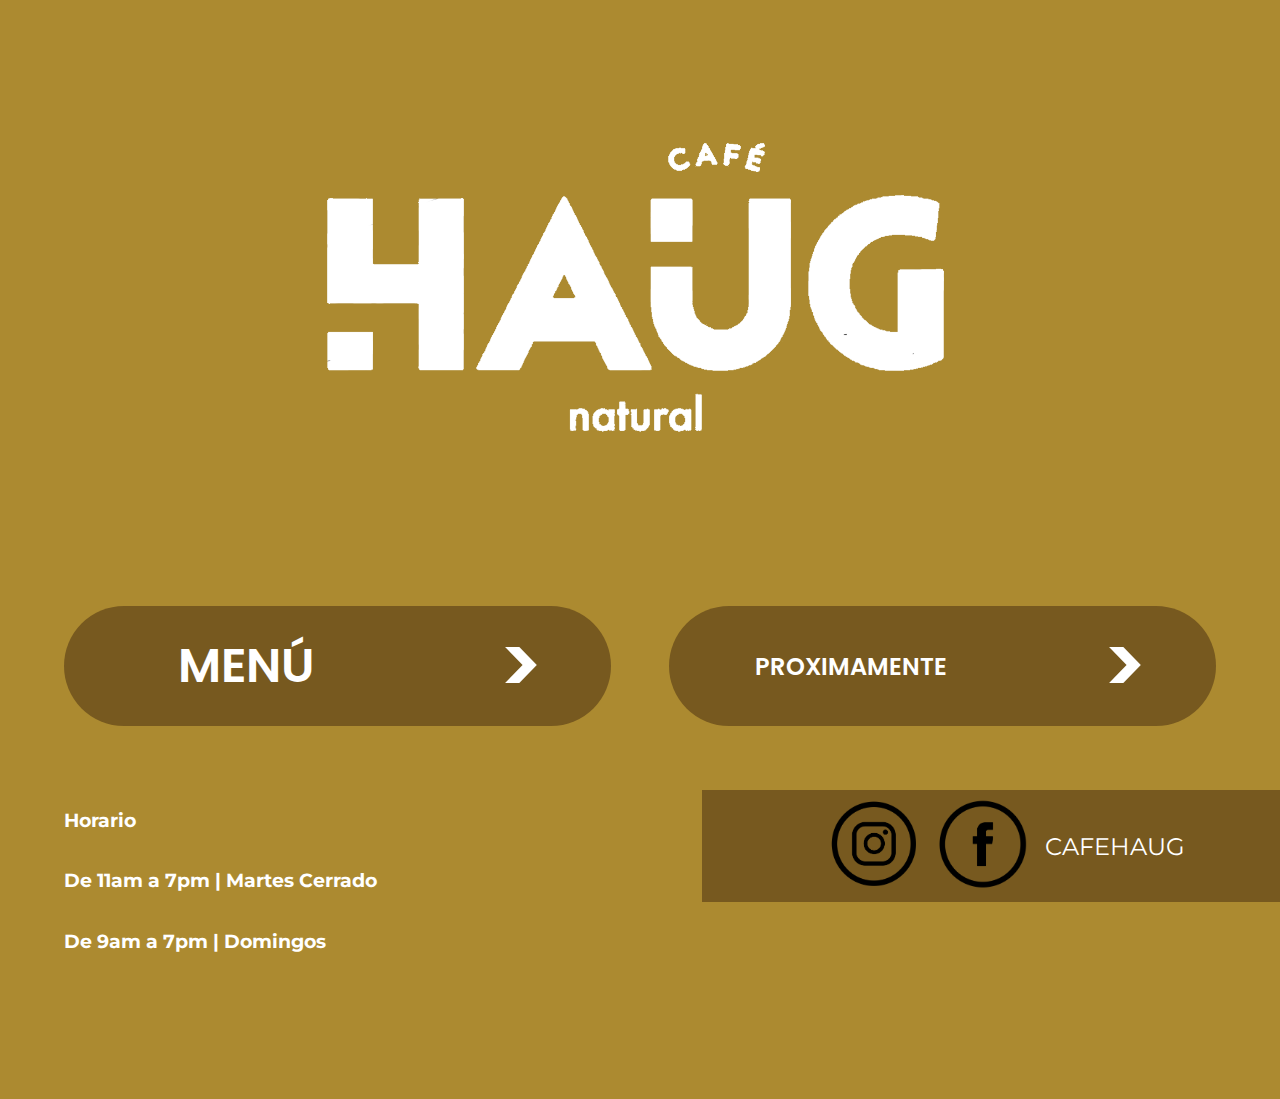
<file: index.html>
<!DOCTYPE html>
<html lang="en" class="introBg">
<head>
     <meta charset="UTF-8">
     <meta name="viewport" content="width=device-width, initial-scale=1.0">
     <link rel="stylesheet" href="./style.css">




     <link rel="preconnect" href="https://fonts.googleapis.com">
     <link rel="preconnect" href="https://fonts.gstatic.com" crossorigin>
     <link href="https://fonts.googleapis.com/css2?family=Montserrat:ital,wght@0,100..900;1,100..900&family=Poppins:ital,wght@0,100;0,200;0,300;0,400;0,500;0,600;0,700;0,800;0,900;1,100;1,200;1,300;1,400;1,500;1,600;1,700;1,800;1,900&display=swap" rel="stylesheet">

     
     <title> Cafe Haug CoffeShop </title>
</head>


<body>

     <section class="fullScreen">

          <img src="./assets/images/Untitled2_20250201141056.png" alt="" id="HaugContainer">

          

          <div class="divider"></div>

          <div class="flexAdap denyBottom">


               
               <a class="flexItem button flexRow textCenter" href="./public/Menú.html" >
                    
                    <h2 class="flexCard poppinsRegular white bigText"> MENÚ </h2>
                    <h2 class="flexSmall poppinsRegular white gigantText">></h2>
               </a>
               
               <a class="flexItem button flexRow textCenter">
                    <h2 class="flexCard poppinsRegular white mdText"> PROXIMAMENTE </h2>
                    <h2 class="flexSmall poppinsRegular white gigantText">></h2>
               </a>
          </div>


   



          <div class="flexAdap  denyRight montserrat white denyBottom normalText">
               <div class="flexCard flexColumn flexLeft"> 
                <h3 class="flexCard">Horario</h3>
                <h3 class="flexSmall">De 11am a 7pm | Martes Cerrado</h4>
               <h3 class="flexSmall">De 9am a 7pm | Domingos</h4>
               </div>

               <div class="flexCard flexColumn flexRight">
                    <div class="flexCard"></div>
                    <div class="flexCard darkBg width flexRow">
                         <div class="flexSmall" class="flexSmall"></div>
                         <a href="https://www.instagram.com/cafehaug?igsh=ZWVmcWdveDlkMWF1">
                         <img src="./assets/images/150898146_10462345.png" alt="" class="imgBox">
                         </a>
                         <a href="https://www.facebook.com/share/14m6Cn3kCd/?mibextid=wwXIfr" class="flexSmall">
                         <img src="./assets/images/150897973_10462343.png" alt="" class="imgBox" >
                         </a>
                         <h2 class="flexCard slimText"> CAFEHAUG</h2>
                    </div>
               </div>
          </div>

          </div>
     </section>
     
</body>
</html>
</file>
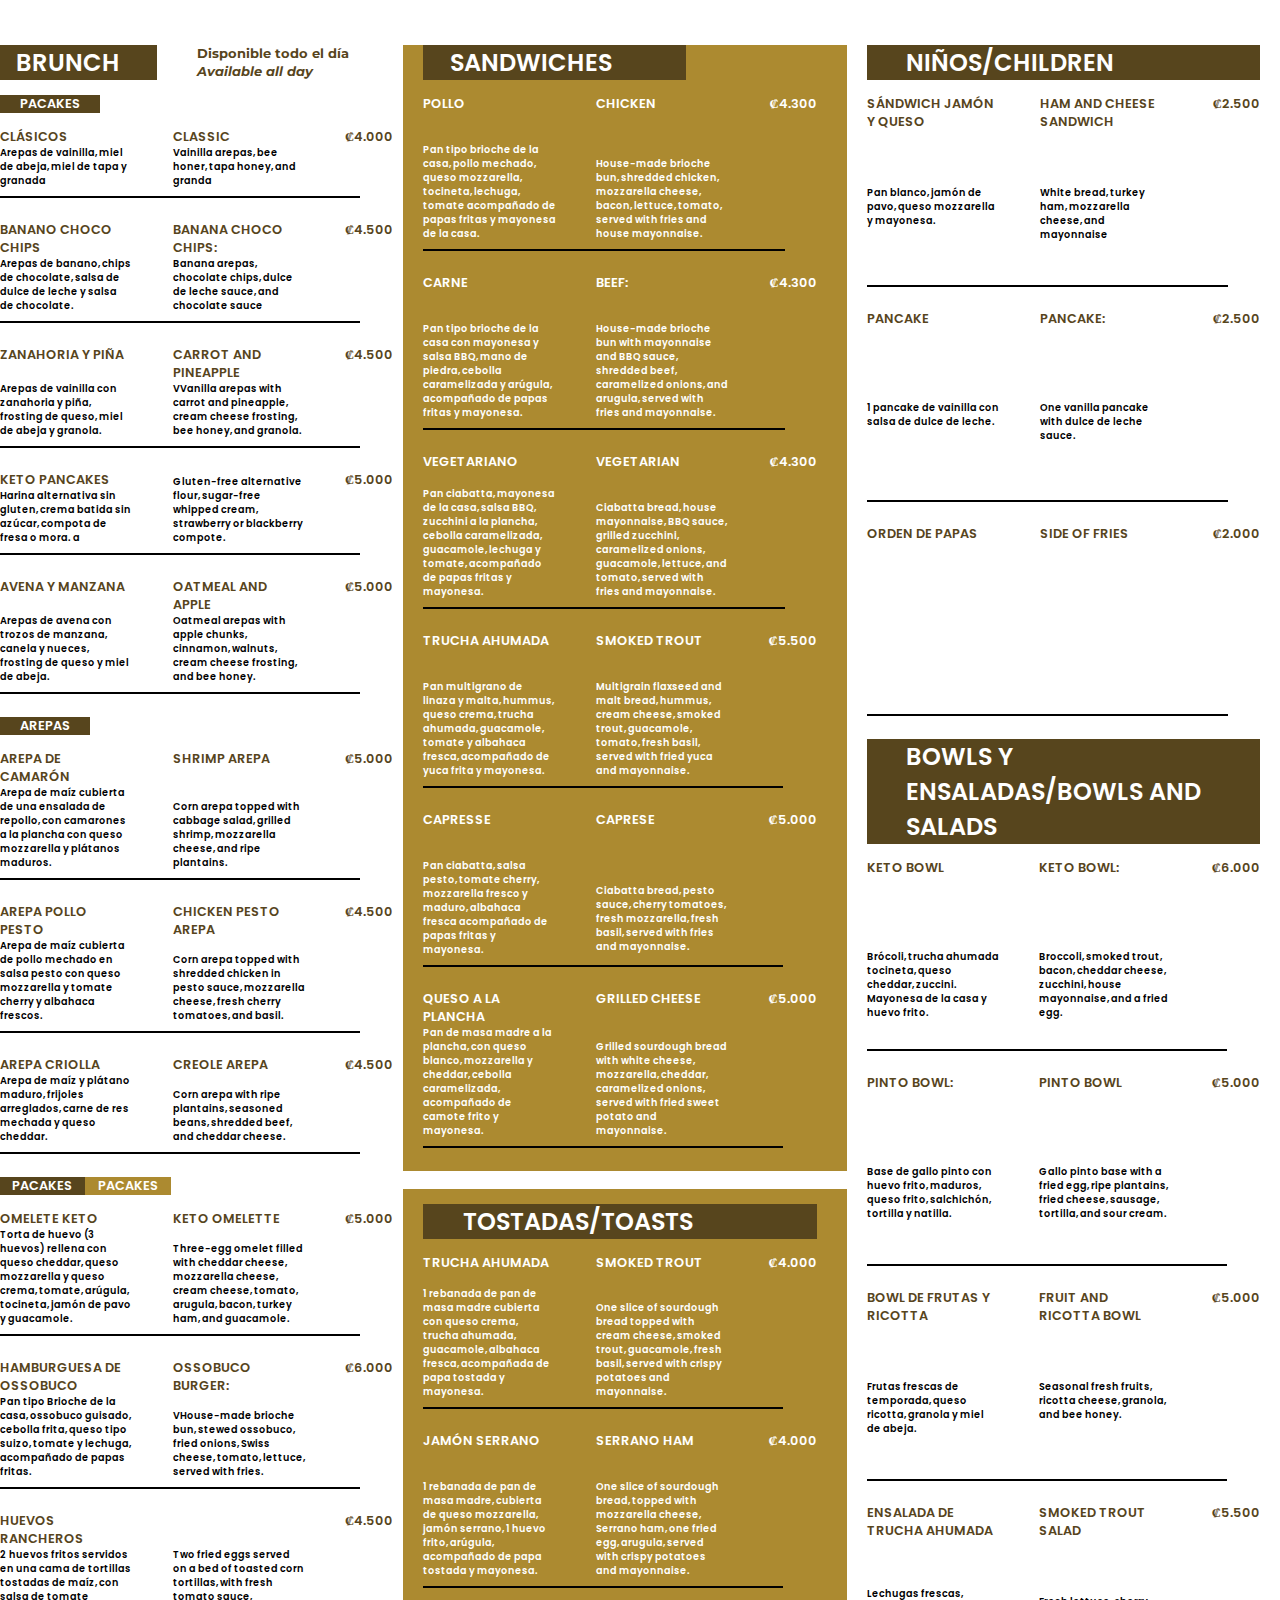
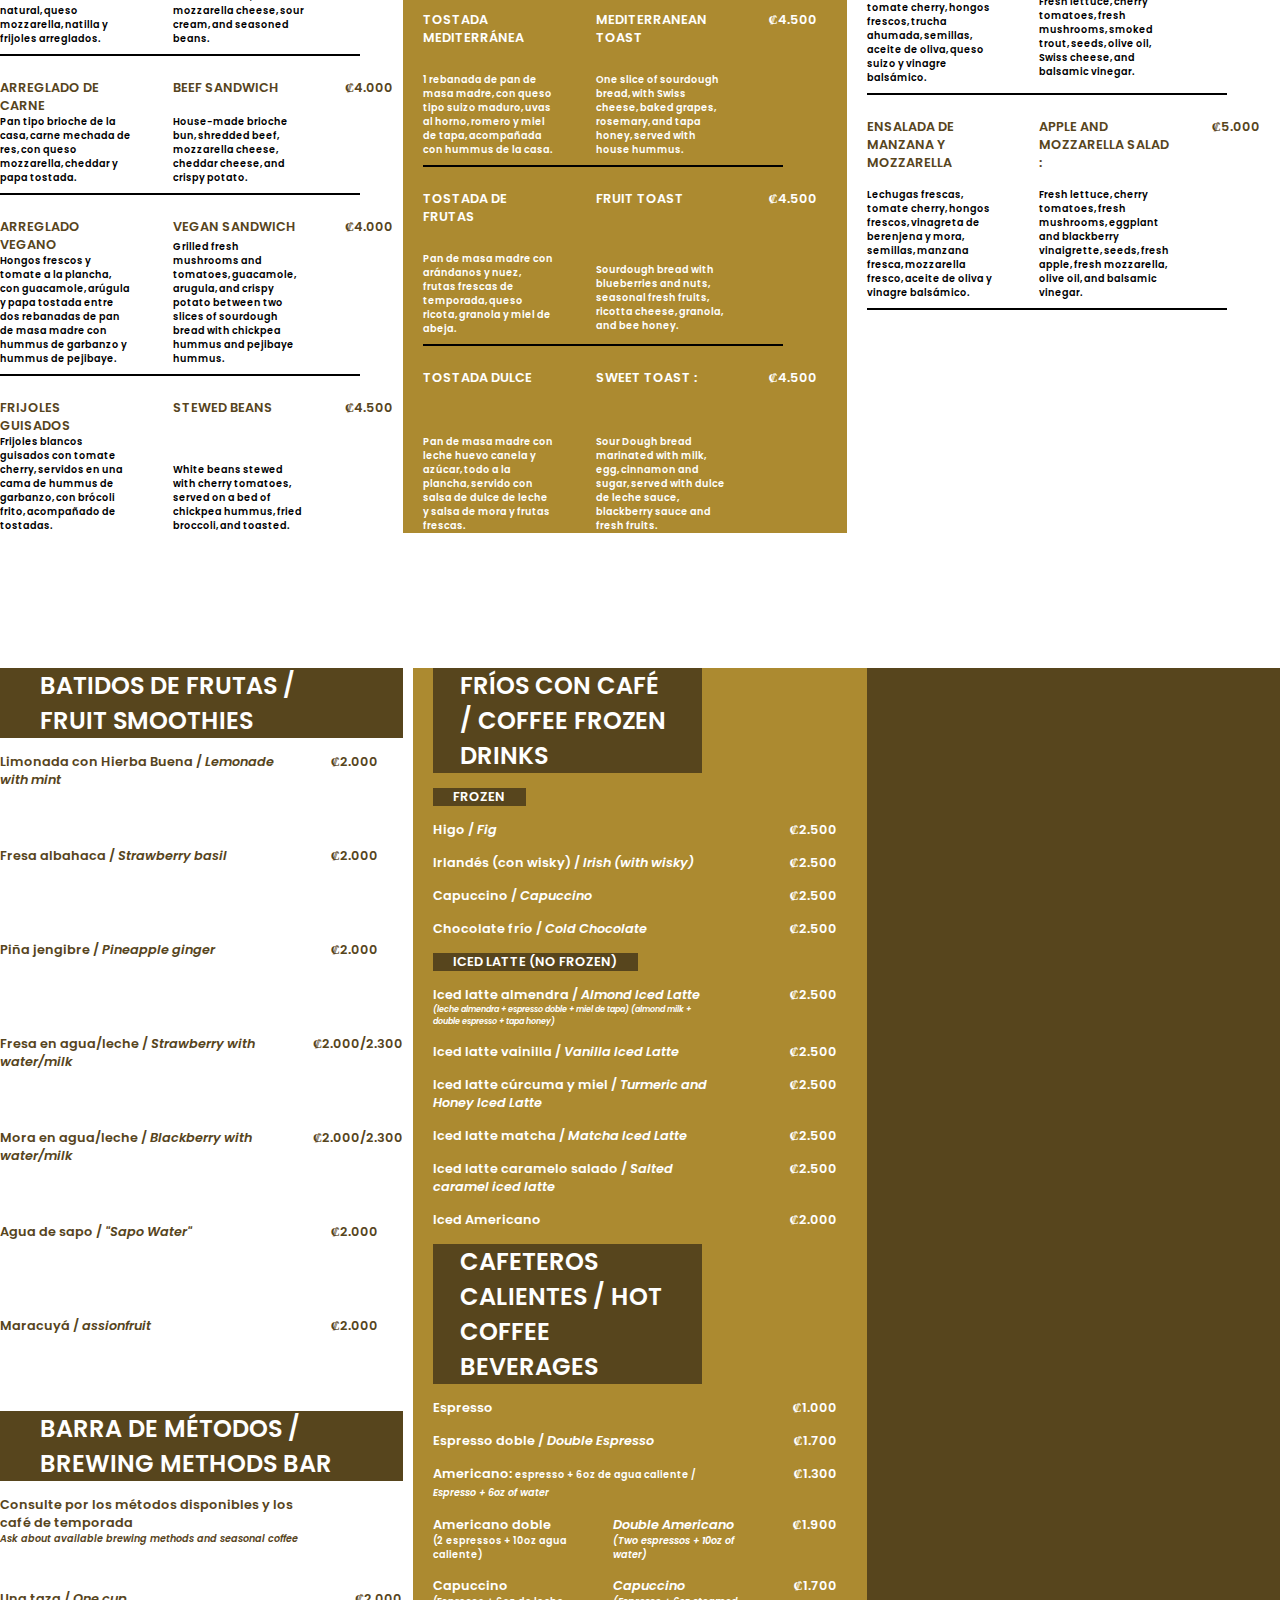
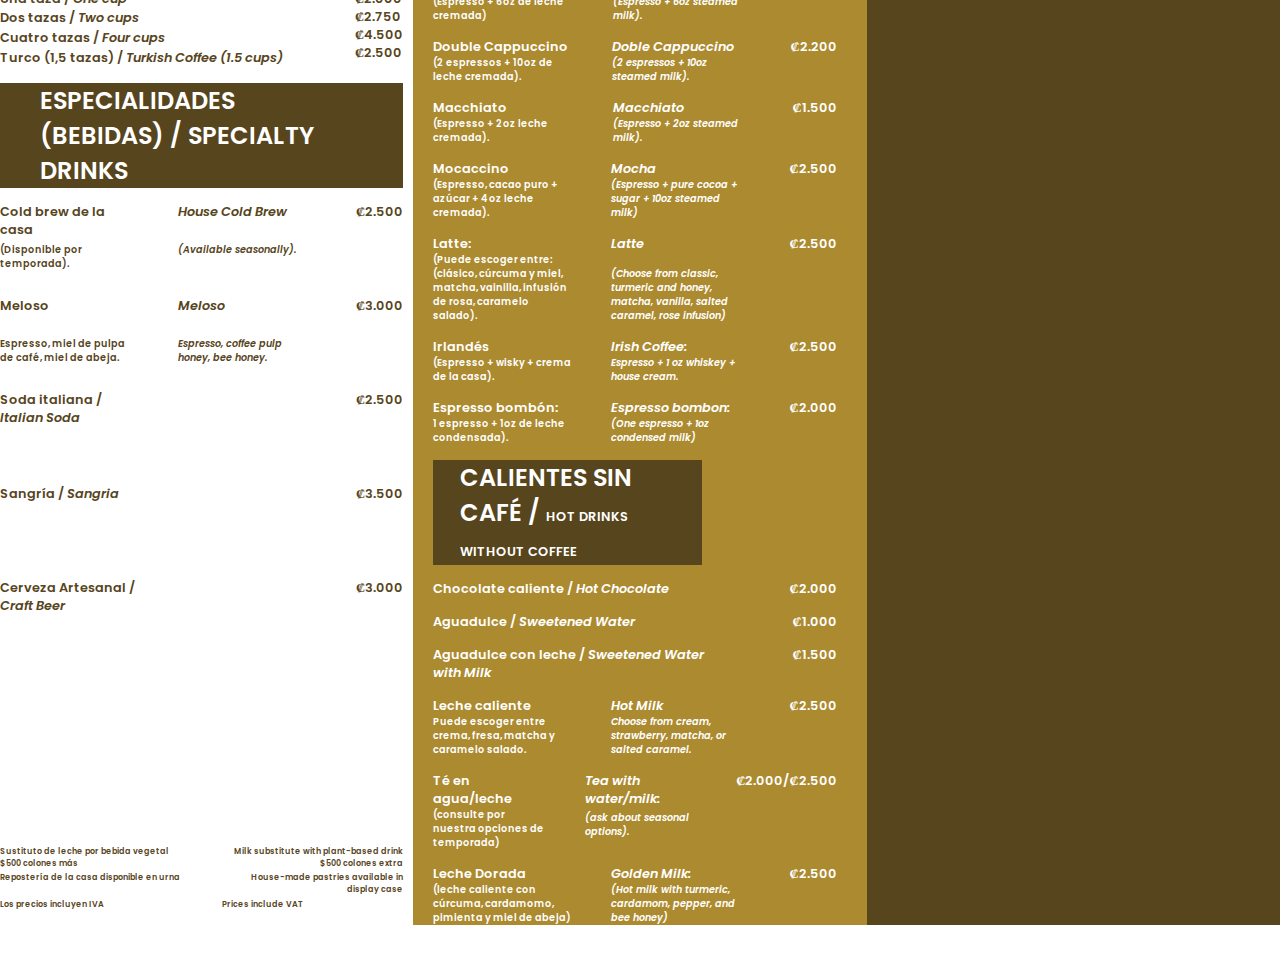
<file: public/Menú.html>
<!DOCTYPE html>
<html lang="en">
<head>
    <meta charset="UTF-8">
    <meta name="viewport" content="width=device-width, initial-scale=1.0">
    <link rel="stylesheet" href="../style.css">




    <link rel="preconnect" href="https://fonts.googleapis.com">
    <link rel="preconnect" href="https://fonts.gstatic.com" crossorigin>
    <link href="https://fonts.googleapis.com/css2?family=Montserrat:ital,wght@0,100..900;1,100..900&family=Poppins:ital,wght@0,100;0,200;0,300;0,400;0,500;0,600;0,700;0,800;0,900;1,100;1,200;1,300;1,400;1,500;1,600;1,700;1,800;1,900&display=swap" rel="stylesheet">

    
    <title> Cafe Haug Menú </title>
</head>


<body>
    <section class="flexColumn" style="gap: 5vh;">
        <section class="MenuContainerC introBg">
            
                <div class="MenuItem bgWhite paddingPhone marginPhone">
                    <div class="MenuType">
                        <div class="flexCard ">
                            <h2 class="padding poppinsRegular white mdText titleBg padding">BRUNCH</h2>
                        </div>
                        <div class="flexColumn flexCard flexLeft padding montserrat smallText title">
                            <h4 class="flexCard flexCenter">Disponible todo el día</h4>
                            <h4 class="flexCard italic flexCenter">Available all day</h4>
                        </div>
                    </div>
                    <div class="subOption titleBg">
                        <h2 class=" poppinsRegular white smallText">PACAKES</h2>
                    </div>
                    <div class="menuOption">
                        <div class="flexCard flexColumn flexLeft">
                            <h2 class="flexCard poppinsRegular title smallText">CLÁSICOS</h2>
                            <h4 class="flexCard poppinsRegular  smallerText">Arepas de vainilla, miel de abeja, miel de tapa y granada</h4>
                            <hr class=""> 
                        </div>
                        <div class="flexCard flexColumn flexLeft">
                            <h2 class="flexCard poppinsRegular title smallText">CLASSIC</h2>
                            <h4 class="flexCard flexCard poppinsRegular  smallerText">Vainilla arepas, bee honer, tapa honey, and granda</h4>
                            <hr>
                        </div>
                        <div class="flexSmaller">
                            <h2 class="flexCard poppinsRegular title smallText">₡4.000</h2>
                        </div>
                    </div>
                    <div class="menuOption">
                        <div class="flexCard flexColumn flexLeft">
                            <h2 class="flexCard poppinsRegular title smallText">BANANO CHOCO CHIPS</h2>
                            <h4 class="flexCard poppinsRegular  smallerText">Arepas de banano, chips de chocolate, salsa de dulce de leche y salsa de chocolate. </h4>
                            <hr class=""> 
                        </div>
                        <div class="flexCard flexColumn flexLeft">
                            <h2 class="flexCard poppinsRegular title smallText">BANANA CHOCO CHIPS:</h2>
                            <h4 class="flexCard flexCard poppinsRegular  smallerText">Banana arepas, chocolate chips, dulce de leche sauce, and chocolate sauce</h4>
                            <hr>
                        </div>
                        <div class="flexSmaller">
                            <h2 class="flexCard poppinsRegular title smallText">₡4.500</h2>
                        </div>
                    </div>
                    <div class="menuOption">
                        <div class="flexCard flexColumn flexLeft">
                            <h2 class="flexCard poppinsRegular title smallText">ZANAHORIA Y PIÑA</h2>
                            <h4 class="flexCard poppinsRegular  smallerText">Arepas de vainilla con zanahoria y piña, frosting de queso, miel de abeja y granola.</h4>
                            <hr class=""> 
                        </div>
                        <div class="flexCard flexColumn flexLeft">
                            <h2 class="flexCard poppinsRegular title smallText">CARROT AND PINEAPPLE</h2>
                            <h4 class="flexCard flexCard poppinsRegular  smallerText">VVanilla arepas with carrot and pineapple, cream cheese frosting, bee honey, and granola. </h4>
                            <hr>
                        </div>
                        <div class="flexSmaller">
                            <h2 class="flexCard poppinsRegular title smallText">₡4.500</h2>
                        </div>
                    </div>
                    <div class="menuOption">
                        <div class="flexCard flexColumn flexLeft">
                            <h2 class="flexCard poppinsRegular title smallText">KETO PANCAKES</h2>
                            <h4 class="flexCard poppinsRegular  smallerText">Harina alternativa sin gluten, crema batida sin azúcar, compota de fresa o mora.  a</h4>
                            <hr class=""> 
                        </div>
                        <div class="flexCard flexColumn flexLeft">
                            <h2 class="flexCard poppinsRegular title smallText"></h2>
                            <h4 class="flexCard flexCard poppinsRegular  smallerText">Gluten-free alternative flour, sugar-free whipped cream, strawberry or blackberry compote. </h4>
                            <hr>
                        </div>
                        <div class="flexSmaller">
                            <h2 class="flexCard poppinsRegular title smallText">₡5.000</h2>
                        </div>
                    </div>
                    <div class="menuOption">
                        <div class="flexCard flexColumn flexLeft">
                            <h2 class="flexCard poppinsRegular title smallText">AVENA Y MANZANA</h2>
                            <h4 class="flexCard poppinsRegular  smallerText">Arepas de avena con trozos de manzana, canela y nueces, frosting de queso y miel de abeja.  </h4>
                            <hr class=""> 
                        </div>
                        <div class="flexCard flexColumn flexLeft">
                            <h2 class="flexCard poppinsRegular title smallText">OATMEAL AND APPLE</h2>
                            <h4 class="flexCard flexCard poppinsRegular  smallerText">Oatmeal arepas with apple chunks, cinnamon, walnuts, cream cheese frosting, and bee honey.  </h4>
                            <hr>
                        </div>
                        <div class="flexSmaller">
                            <h2 class="flexCard poppinsRegular title smallText">₡5.000</h2>
                        </div>
                    </div>
                    <div class="subOption titleBg">
                        <h2 class=" poppinsRegular white smallText">AREPAS</h2>
                    </div>
                    <div class="menuOption">
                        <div class="flexCard flexColumn flexLeft">
                            <h2 class="flexCard poppinsRegular title smallText">AREPA DE CAMARÓN</h2>
                            <h4 class="flexCard poppinsRegular  smallerText">Arepa de maíz cubierta de una ensalada de repollo, con camarones a la plancha con queso mozzarella y plátanos maduros.</h4>
                            <hr class=""> 
                        </div>
                        <div class="flexCard flexColumn flexLeft">
                            <h2 class="flexCard poppinsRegular title smallText">SHRIMP AREPA</h2>
                            <h4 class="flexCard flexCard poppinsRegular  smallerText">Corn arepa topped with cabbage salad, grilled shrimp, mozzarella cheese, and ripe plantains. </h4>
                            <hr>
                        </div>
                        <div class="flexSmaller">
                            <h2 class="flexCard poppinsRegular title smallText">₡5.000</h2>
                        </div>
                    </div>
                    <div class="menuOption">
                        <div class="flexCard flexColumn flexLeft">
                            <h2 class="flexCard poppinsRegular title smallText">AREPA POLLO PESTO</h2>
                            <h4 class="flexCard poppinsRegular  smallerText">Arepa de maíz cubierta de pollo mechado en salsa pesto con queso mozzarella y tomate cherry y albahaca frescos.  </h4>
                            <hr class=""> 
                        </div>
                        <div class="flexCard flexColumn flexLeft">
                            <h2 class="flexCard poppinsRegular title smallText">CHICKEN PESTO AREPA</h2>
                            <h4 class="flexCard flexCard poppinsRegular  smallerText">Corn arepa topped with shredded chicken in pesto sauce, mozzarella cheese, fresh cherry tomatoes, and basil. </h4>
                            <hr>
                        </div>
                        <div class="flexSmaller">
                            <h2 class="flexCard poppinsRegular title smallText">₡4.500</h2>
                        </div>
                    </div>
                    <div class="menuOption">
                        <div class="flexCard flexColumn flexLeft">
                            <h2 class="flexCard poppinsRegular title smallText">AREPA CRIOLLA</h2>
                            <h4 class="flexCard poppinsRegular  smallerText">Arepa de maíz y plátano maduro, frijoles arreglados, carne de res mechada y queso cheddar.  </h4>
                            <hr class=""> 
                        </div>
                        <div class="flexCard flexColumn flexLeft">
                            <h2 class="flexCard poppinsRegular title smallText">CREOLE AREPA</h2>
                            <h4 class="flexCard flexCard poppinsRegular  smallerText">Corn arepa with ripe plantains, seasoned beans, shredded beef, and cheddar cheese.  </h4>
                            <hr>
                        </div>
                        <div class="flexSmaller">
                            <h2 class="flexCard poppinsRegular title smallText">₡4.500</h2>
                        </div>
                    </div>
                    <div class="subOption  denyPadding">
                        <div class="flexCard titleBg padding">
                         <h2 class=" poppinsRegular white smallText ">PACAKES</h2>
                        </div>
                        
                        <div class="flexCard introBg padding ">
                            <h2 class=" poppinsRegular white smallText ">PACAKES</h2>
                        </div>
                    </div>
                    <div class="menuOption">
                        <div class="flexCard flexColumn flexLeft">
                            <h2 class="flexCard poppinsRegular title smallText">OMELETE KETO</h2>
                            <h4 class="flexCard poppinsRegular  smallerText">Torta de huevo (3 huevos) rellena con queso cheddar, queso mozzarella y queso crema, tomate, arúgula, tocineta, jamón de pavo y guacamole.  </h4>
                            <hr class=""> 
                        </div>
                        <div class="flexCard flexColumn flexLeft">
                            <h2 class="flexCard poppinsRegular title smallText">KETO OMELETTE</h2>
                            <h4 class="flexCard flexCard poppinsRegular  smallerText">Three-egg omelet filled with cheddar cheese, mozzarella cheese, cream cheese, tomato, arugula, bacon, turkey ham, and guacamole.  </h4>
                            <hr>
                        </div>
                        <div class="flexSmaller">
                            <h2 class="flexCard poppinsRegular title smallText">₡5.000</h2>
                        </div>
                    </div>
                    <div class="menuOption">
                        <div class="flexCard flexColumn flexLeft">
                            <h2 class="flexCard poppinsRegular title smallText">HAMBURGUESA DE OSSOBUCO</h2>
                            <h4 class="flexCard poppinsRegular  smallerText">Pan tipo Brioche de la casa, ossobuco guisado, cebolla frita, queso tipo suizo, tomate y lechuga, acompañado de papas fritas. </h4>
                            <hr class=""> 
                        </div>
                        <div class="flexCard flexColumn flexLeft">
                            <h2 class="flexCard poppinsRegular title smallText">OSSOBUCO BURGER:</h2>
                            <h4 class="flexCard flexCard poppinsRegular  smallerText">VHouse-made brioche bun, stewed ossobuco, fried onions, Swiss cheese, tomato, lettuce, served with fries.  </h4>
                            <hr>
                        </div>
                        <div class="flexSmaller">
                            <h2 class="flexCard poppinsRegular title smallText">₡6.000</h2>
                        </div>
                    </div>
                    <div class="menuOption">
                        <div class="flexCard flexColumn flexLeft">
                            <h2 class="flexCard poppinsRegular title smallText">HUEVOS RANCHEROS</h2>
                            <h4 class="flexCard poppinsRegular  smallerText">2 huevos fritos servidos en una cama de tortillas tostadas de maíz, con salsa de tomate natural, queso mozzarella, natilla y frijoles arreglados.  </h4>
                            <hr class=""> 
                        </div>
                        <div class="flexCard flexColumn flexLeft">
                            <h2 class="flexCard poppinsRegular title smallText"></h2>
                            <h4 class="flexCard flexCard poppinsRegular  smallerText">Two fried eggs served on a bed of toasted corn tortillas, with fresh tomato sauce, mozzarella cheese, sour cream, and seasoned beans.  </h4>
                            <hr>
                        </div>
                        <div class="flexSmaller">
                            <h2 class="flexCard poppinsRegular title smallText">₡4.500</h2>
                        </div>
                    </div>
                    <div class="menuOption">
                        <div class="flexCard flexColumn flexLeft">
                            <h2 class="flexCard poppinsRegular title smallText">ARREGLADO DE CARNE</h2>
                            <h4 class="flexCard poppinsRegular  smallerText">Pan tipo brioche de la casa, carne mechada de res, con queso mozzarella, cheddar y papa tostada.  </h4>
                            <hr class=""> 
                        </div>
                        <div class="flexCard flexColumn flexLeft">
                            <h2 class="flexCard poppinsRegular title smallText">BEEF SANDWICH</h2>
                            <h4 class="flexCard flexCard poppinsRegular  smallerText">House-made brioche bun, shredded beef, mozzarella cheese, cheddar cheese, and crispy potato.  </h4>
                            <hr>
                        </div>
                        <div class="flexSmaller">
                            <h2 class="flexCard poppinsRegular title smallText">₡4.000</h2>
                        </div>
                    </div>
                    <div class="menuOption">
                        <div class="flexCard flexColumn flexLeft">
                            <h2 class="flexCard poppinsRegular title smallText">ARREGLADO VEGANO</h2>
                            <h4 class="flexCard poppinsRegular  smallerText">Hongos frescos y tomate a la plancha, con guacamole, arúgula y papa tostada entre dos rebanadas de pan de masa madre con hummus de garbanzo y hummus de pejibaye.  </h4>
                            <hr class=""> 
                        </div>
                        <div class="flexCard flexColumn flexLeft">
                            <h2 class="flexCard poppinsRegular title smallText">VEGAN SANDWICH</h2>
                            <h4 class="flexCard flexCard poppinsRegular  smallerText">Grilled fresh mushrooms and tomatoes, guacamole, arugula, and crispy potato between two slices of sourdough bread with chickpea hummus and pejibaye hummus.  </h4>
                            <hr>
                        </div>
                        <div class="flexSmaller">
                            <h2 class="flexCard poppinsRegular title smallText">₡4.000</h2>
                        </div>
                    </div>
                    <div class="menuOption">
                        <div class="flexCard flexColumn flexLeft">
                            <h2 class="flexCard poppinsRegular title smallText">FRIJOLES GUISADOS</h2>
                            <h4 class="flexCard poppinsRegular  smallerText">Frijoles blancos guisados con tomate cherry, servidos en una cama de hummus de garbanzo, con brócoli frito, acompañado de tostadas.  </h4>
                        
                        </div>
                        <div class="flexCard flexColumn flexLeft">
                            <h2 class="flexCard poppinsRegular title smallText">STEWED BEANS</h2>
                            <h4 class="flexCard flexCard poppinsRegular  smallerText">White beans stewed with cherry tomatoes, served on a bed of chickpea hummus, fried broccoli, and toasted.  </h4>
                          
                        </div>
                        <div class="flexSmaller">
                            <h2 class="flexCard poppinsRegular title smallText">₡4.500</h2>
                        </div>
                    </div>


                </div>

            

            
                <div class="MenuItem introBg white marginPhone paddingPhone">
                    <div class="MenuType">
                        <div class="flexCard titleBg ">
                            <h2 class="padding poppinsRegular white mdText padding">SANDWICHES</h2>
                        </div>
                        <div class="flexColumn flexSmall flexLeft  montserrat smallText title">
                            <h4 class="flexCard flexCenter"></h4>
                            <h4 class="flexCard italic flexCenter"></h4>
                        </div>
                    </div>
                    <div class="menuOption">
                        <div class="flexCard flexColumn flexLeft">
                            <h2 class="flexCard poppinsRegular  smallText">POLLO</h2>
                            <h4 class="flexCard poppinsRegular  smallerText">Pan tipo brioche de la casa, pollo mechado, queso mozzarella, tocineta, lechuga, tomate acompañado de papas fritas y mayonesa de la casa.  </h4>
                            <hr class=""> 
                        </div>
                        <div class="flexCard flexColumn flexLeft">
                            <h2 class="flexCard poppinsRegular  smallText">CHICKEN</h2>
                            <h4 class="flexCard flexCard poppinsRegular  smallerText">House-made brioche bun, shredded chicken, mozzarella cheese, bacon, lettuce, tomato, served with fries and house mayonnaise.  </h4>
                            <hr>
                        </div>
                        <div class="flexSmaller">
                            <h2 class="flexCard poppinsRegular  smallText">₡4.300</h2>
                        </div>
                    </div>
                    <div class="menuOption">
                        <div class="flexCard flexColumn flexLeft">
                            <h2 class="flexCard poppinsRegular  smallText">CARNE</h2>
                            <h4 class="flexCard poppinsRegular  smallerText"> Pan tipo brioche de la casa con mayonesa y salsa BBQ, mano de piedra, cebolla caramelizada y arúgula, acompañado de papas fritas y mayonesa.  </h4>
                            <hr class=""> 
                        </div>
                        <div class="flexCard flexColumn flexLeft">
                            <h2 class="flexCard poppinsRegular  smallText">BEEF:</h2>
                            <h4 class="flexCard flexCard poppinsRegular  smallerText"> House-made brioche bun with mayonnaise and BBQ sauce, shredded beef, caramelized onions, and arugula, served with fries and mayonnaise.  </h4>
                            <hr>
                        </div>
                        <div class="flexSmaller">
                            <h2 class="flexCard poppinsRegular  smallText">₡4.300</h2>
                        </div>
                    </div>
                    <div class="menuOption">
                        <div class="flexCard flexColumn flexLeft">
                            <h2 class="flexCard poppinsRegular  smallText"> VEGETARIANO</h2>
                            <h4 class="flexCard poppinsRegular  smallerText"> Pan ciabatta, mayonesa de la casa, salsa BBQ, zucchini a la plancha, cebolla caramelizada, guacamole, lechuga y tomate, acompañado de papas fritas y mayonesa.   </h4>
                            <hr class=""> 
                        </div>
                        <div class="flexCard flexColumn flexLeft">
                            <h2 class="flexCard poppinsRegular  smallText"> VEGETARIAN</h2>
                            <h4 class="flexCard flexCard poppinsRegular  smallerText"> Ciabatta bread, house mayonnaise, BBQ sauce, grilled zucchini, caramelized onions, guacamole, lettuce, and tomato, served with fries and mayonnaise.   </h4>
                            <hr>
                        </div>
                        <div class="flexSmaller">
                            <h2 class="flexCard poppinsRegular  smallText">₡4.300</h2>
                        </div>
                    </div>
                    <div class="menuOption">
                        <div class="flexCard flexColumn flexLeft">
                            <h2 class="flexCard poppinsRegular  smallText">TRUCHA AHUMADA </h2>
                            <h4 class="flexCard poppinsRegular  smallerText"> Pan multigrano de linaza y malta, hummus, queso crema, trucha ahumada, guacamole, tomate y albahaca fresca, acompañado de yuca frita y mayonesa.   </h4>
                            <hr class=""> 
                        </div>
                        <div class="flexCard flexColumn flexLeft">
                            <h2 class="flexCard poppinsRegular  smallText"> SMOKED TROUT</h2>
                            <h4 class="flexCard flexCard poppinsRegular  smallerText">Multigrain flaxseed and malt bread, hummus, cream cheese, smoked trout, guacamole, tomato, fresh basil, served with fried yuca and mayonnaise.  </h4>
                            <hr>
                        </div>
                        <div class="flexSmaller">
                            <h2 class="flexCard poppinsRegular  smallText">₡5.500</h2>
                        </div>
                    </div>
                    <div class="menuOption">
                        <div class="flexCard flexColumn flexLeft">
                            <h2 class="flexCard poppinsRegular  smallText">CAPRESSE</h2>
                            <h4 class="flexCard poppinsRegular  smallerText"> Pan ciabatta, salsa pesto, tomate cherry, mozzarella fresco y maduro, albahaca fresca acompañado de papas fritas y mayonesa.  </h4>
                            <hr class=""> 
                        </div>
                        <div class="flexCard flexColumn flexLeft">
                            <h2 class="flexCard poppinsRegular  smallText">CAPRESE</h2>
                            <h4 class="flexCard flexCard poppinsRegular  smallerText">Ciabatta bread, pesto sauce, cherry tomatoes, fresh mozzarella, fresh basil, served with fries and mayonnaise.  </h4>
                            <hr>
                        </div>
                        <div class="flexSmaller">
                            <h2 class="flexCard poppinsRegular  smallText">₡5.000</h2>
                        </div>
                    </div>
                    <div class="menuOption">
                        <div class="flexCard flexColumn flexLeft">
                            <h2 class="flexCard poppinsRegular  smallText">QUESO A LA PLANCHA</h2>
                            <h4 class="flexCard poppinsRegular  smallerText">Pan de masa madre a la plancha, con queso blanco, mozzarella y cheddar, cebolla caramelizada, acompañado de camote frito y mayonesa.  </h4>
                            <hr class=""> 
                        </div>
                        <div class="flexCard flexColumn flexLeft">
                            <h2 class="flexCard poppinsRegular  smallText"> GRILLED CHEESE</h2>
                            <h4 class="flexCard flexCard poppinsRegular  smallerText"> Grilled sourdough bread with white cheese, mozzarella, cheddar, caramelized onions, served with fried sweet potato and mayonnaise. </h4>
                            <hr>
                        </div>
                        <div class="flexSmaller">
                            <h2 class="flexCard poppinsRegular  smallText">₡5.000</h2>
                        </div>
                    </div>

                    <div class="subOption titleBg width bgWhite separator denyPadding flexDiminute">
                        <h2 class=" poppinsRegular white smallText ">A</h2>
                    </div>
                    <div class="MenuType">
                        <div class="flexCard titleBg ">
                            <h2 class="padding poppinsRegular white mdText padding">TOSTADAS/TOASTS</h2>
                        </div>
                    
                    </div>
                    <div class="menuOption">
                        <div class="flexCard flexColumn flexLeft">
                            <h2 class="flexCard poppinsRegular  smallText">TRUCHA AHUMADA</h2>
                            <h4 class="flexCard poppinsRegular  smallerText">1 rebanada de pan de masa madre cubierta con queso crema, trucha ahumada, guacamole, albahaca fresca, acompañada de papa tostada y mayonesa.   </h4>
                            <hr class=""> 
                        </div>
                        <div class="flexCard flexColumn flexLeft">
                            <h2 class="flexCard poppinsRegular  smallText">SMOKED TROUT </h2>
                            <h4 class="flexCard flexCard poppinsRegular  smallerText">One slice of sourdough bread topped with cream cheese, smoked trout, guacamole, fresh basil, served with crispy potatoes and mayonnaise.    </h4>
                            <hr>
                        </div>
                        <div class="flexSmaller">
                            <h2 class="flexCard poppinsRegular  smallText">₡4.000</h2>
                        </div>
                    </div>
                    <div class="menuOption">
                        <div class="flexCard flexColumn flexLeft">
                            <h2 class="flexCard poppinsRegular  smallText">JAMÓN SERRANO </h2>
                            <h4 class="flexCard poppinsRegular  smallerText">1 rebanada de pan de masa madre, cubierta de queso mozzarella, jamón serrano, 1 huevo frito, arúgula, acompañado de papa tostada y mayonesa.   </h4>
                            <hr class=""> 
                        </div>
                        <div class="flexCard flexColumn flexLeft">
                            <h2 class="flexCard poppinsRegular  smallText">SERRANO HAM </h2>
                            <h4 class="flexCard flexCard poppinsRegular  smallerText">One slice of sourdough bread, topped with mozzarella cheese, Serrano ham, one fried egg, arugula, served with crispy potatoes and mayonnaise.    </h4>
                            <hr>
                        </div>
                        <div class="flexSmaller">
                            <h2 class="flexCard poppinsRegular  smallText">₡4.000</h2>
                        </div>
                    </div>
                    <div class="menuOption">
                        <div class="flexCard flexColumn flexLeft">
                            <h2 class="flexCard poppinsRegular  smallText">TOSTADA MEDITERRÁNEA </h2>
                            <h4 class="flexCard poppinsRegular  smallerText">1 rebanada de pan de masa madre, con queso tipo suizo maduro, uvas al horno, romero y miel de tapa, acompañada con hummus de la casa.  </h4>
                            <hr class=""> 
                        </div>
                        <div class="flexCard flexColumn flexLeft">
                            <h2 class="flexCard poppinsRegular  smallText">MEDITERRANEAN TOAST </h2>
                            <h4 class="flexCard flexCard poppinsRegular  smallerText">One slice of sourdough bread, with Swiss cheese, baked grapes, rosemary, and tapa honey, served with house hummus.    </h4>
                            <hr>
                        </div>
                        <div class="flexSmaller">
                            <h2 class="flexCard poppinsRegular  smallText">₡4.500</h2>
                        </div>
                    </div>
            
                    <div class="menuOption">
                        <div class="flexCard flexColumn flexLeft">
                            <h2 class="flexCard poppinsRegular  smallText">TOSTADA DE FRUTAS </h2>
                            <h4 class="flexCard poppinsRegular  smallerText">Pan de masa madre con arándanos y nuez, frutas frescas de temporada, queso ricota, granola y miel de abeja.    </h4>
                            <hr class=""> 
                        </div>
                        <div class="flexCard flexColumn flexLeft">
                            <h2 class="flexCard poppinsRegular  smallText">FRUIT TOAST </h2>
                            <h4 class="flexCard flexCard poppinsRegular  smallerText">Sourdough bread with blueberries and nuts, seasonal fresh fruits, ricotta cheese, granola, and bee honey.  </h4>
                            <hr>
                        </div>
                        <div class="flexSmaller">
                            <h2 class="flexCard poppinsRegular  smallText">₡4.500</h2>
                        </div>
                    </div>
                    <div class="menuOption">
                        <div class="flexCard flexColumn flexLeft">
                            <h2 class="flexCard poppinsRegular  smallText">TOSTADA DULCE </h2>
                            <h4 class="flexCard poppinsRegular  smallerText">Pan de masa madre con leche huevo canela y azúcar, todo a la plancha, servido con salsa de dulce de leche y salsa de mora y frutas frescas.    </h4>
                    
                        </div>
                        <div class="flexCard flexColumn flexLeft">
                            <h2 class="flexCard poppinsRegular  smallText">SWEET TOAST :</h2>
                            <h4 class="flexCard flexCard poppinsRegular  smallerText">Sour Dough bread marinated with milk, egg, cinnamon and sugar, served with dulce de leche sauce, blackberry sauce and fresh fruits.  </h4>
                           
                        </div>
                        <div class="flexSmaller">
                            <h2 class="flexCard poppinsRegular  smallText">₡4.500</h2>
                        </div>
                    </div>
                </div>
                
                
                <div class="MenuItem bgWhite  marginPhone paddingPhone" style="padding: 0% 20px;">
                    <div class="MenuType">
                        <div class="flexCard titleBg ">
                            <h2 class="padding poppinsRegular white mdText padding">NIÑOS/CHILDREN</h2>
                        </div>
                    
                    </div>
                    <div class="menuOption">
                        <div class="flexCard flexColumn flexLeft">
                            <h2 class="flexCard poppinsRegular  title smallText">SÁNDWICH JAMÓN Y QUESO</h2>
                            <h4 class="flexCard poppinsRegular  smallerText">Pan blanco, jamón de pavo, queso mozzarella y mayonesa.  </h4>
                            <hr class=""> 
                        </div>
                        <div class="flexCard flexColumn flexLeft">
                            <h2 class="flexCard poppinsRegular title smallText">HAM AND CHEESE SANDWICH</h2>
                            <h4 class="flexCard flexCard poppinsRegular  smallerText">White bread, turkey ham, mozzarella cheese, and mayonnaise</h4>
                            <hr>
                        </div>
                        <div class="flexSmaller">
                            <h2 class="flexCard poppinsRegular title smallText">₡2.500</h2>
                        </div>
                    </div>
                    <div class="menuOption">
                        <div class="flexCard flexColumn flexLeft">
                            <h2 class="flexCard poppinsRegular title smallText">PANCAKE</h2>
                            <h4 class="flexCard poppinsRegular  smallerText"> 1 pancake de vainilla con salsa de dulce de leche.  </h4>
                            <hr class=""> 
                        </div>
                        <div class="flexCard flexColumn flexLeft">
                            <h2 class="flexCard poppinsRegular title smallText">PANCAKE:</h2>
                            <h4 class="flexCard flexCard poppinsRegular  smallerText"> One vanilla pancake with dulce de leche sauce.    </h4>
                            <hr>
                        </div>
                        <div class="flexSmaller">
                            <h2 class="flexCard poppinsRegular title  smallText">₡2.500</h2>
                        </div>
                    </div>
                    <div class="menuOption">
                        <div class="flexCard flexColumn flexLeft">
                            <h2 class="flexCard poppinsRegular title smallText"> ORDEN DE PAPAS</h2>
                            <h4 class="flexCard poppinsRegular title smallerText">  </h4>
                            <hr class=""> 
                        </div>
                        <div class="flexCard flexColumn flexLeft">
                            <h2 class="flexCard poppinsRegular title smallText"> SIDE OF FRIES</h2>
                            <h4 class="flexCard flexCard poppinsRegular  smallerText">  </h4>
                            <hr>
                        </div>
                        <div class="flexSmaller">
                            <h2 class="flexCard poppinsRegular title smallText">₡2.000</h2>
                        </div>
                    </div>

                    

                    <div class="MenuType">
                        <div class="flexCard titleBg ">
                            <h2 class="padding poppinsRegular white mdText padding">BOWLS Y ENSALADAS/BOWLS AND SALADS</h2>
                        </div>
                    
                    </div>
                    <div class="menuOption">
                        <div class="flexCard flexColumn flexLeft">
                            <h2 class="flexCard poppinsRegular title smallText">KETO BOWL</h2>
                            <h4 class="flexCard poppinsRegular  smallerText">Brócoli, trucha ahumada tocineta, queso cheddar, zuccini. Mayonesa de la casa y huevo frito.    </h4>
                            <hr class=""> 
                        </div>
                        <div class="flexCard flexColumn flexLeft">
                            <h2 class="flexCard poppinsRegular title smallText">KETO BOWL: </h2>
                            <h4 class="flexCard flexCard poppinsRegular  smallerText">Broccoli, smoked trout, bacon, cheddar cheese, zucchini, house mayonnaise, and a fried egg.   </h4>
                            <hr>
                        </div>
                        <div class="flexSmaller">
                            <h2 class="flexCard poppinsRegular title smallText">₡6.000</h2>
                        </div>
                    </div>
                    <div class="menuOption">
                        <div class="flexCard flexColumn flexLeft">
                            <h2 class="flexCard poppinsRegular title smallText">PINTO BOWL: </h2>
                            <h4 class="flexCard poppinsRegular  smallerText">Base de gallo pinto con huevo frito, maduros, queso frito, salchichón, tortilla y natilla.   </h4>
                            <hr class=""> 
                        </div>
                        <div class="flexCard flexColumn flexLeft">
                            <h2 class="flexCard poppinsRegular title smallText">PINTO BOWL </h2>
                            <h4 class="flexCard flexCard poppinsRegular  smallerText">Gallo pinto base with a fried egg, ripe plantains, fried cheese, sausage, tortilla, and sour cream. </h4>
                            <hr>
                        </div>
                        <div class="flexSmaller">
                            <h2 class="flexCard poppinsRegular title smallText">₡5.000</h2>
                        </div>
                    </div>
                    <div class="menuOption">
                        <div class="flexCard flexColumn flexLeft">
                            <h2 class="flexCard poppinsRegular title smallText">BOWL DE FRUTAS Y RICOTTA </h2>
                            <h4 class="flexCard poppinsRegular  smallerText">Frutas frescas de temporada, queso ricotta, granola y miel de abeja.   </h4>
                            <hr class=""> 
                        </div>
                        <div class="flexCard flexColumn flexLeft">
                            <h2 class="flexCard poppinsRegular title smallText">FRUIT AND RICOTTA BOWL </h2>
                            <h4 class="flexCard flexCard poppinsRegular  smallerText">Seasonal fresh fruits, ricotta cheese, granola, and bee honey. </h4>
                            <hr>
                        </div>
                        <div class="flexSmaller">
                            <h2 class="flexCard poppinsRegular title smallText">₡5.000</h2>
                        </div>
                    </div>
            
                    <div class="menuOption">
                        <div class="flexCard flexColumn flexLeft">
                            <h2 class="flexCard poppinsRegular title smallText">ENSALADA DE TRUCHA AHUMADA </h2>
                            <h4 class="flexCard poppinsRegular  smallerText">Lechugas frescas, tomate cherry, hongos frescos, trucha ahumada, semillas, aceite de oliva, queso suizo y vinagre balsámico.   </h4>
                            <hr class=""> 
                        </div>
                        <div class="flexCard flexColumn flexLeft">
                            <h2 class="flexCard poppinsRegular title smallText">SMOKED TROUT SALAD </h2>
                            <h4 class="flexCard flexCard poppinsRegular  smallerText">Fresh lettuce, cherry tomatoes, fresh mushrooms, smoked trout, seeds, olive oil, Swiss cheese, and balsamic vinegar.   </h4>
                            <hr>
                        </div>
                        <div class="flexSmaller">
                            <h2 class="flexCard poppinsRegular title smallText">₡5.500</h2>
                        </div>
                    </div>
                    <div class="menuOption">
                        <div class="flexCard flexColumn flexLeft">
                            <h2 class="flexCard poppinsRegular title smallText">ENSALADA DE MANZANA Y MOZZARELLA</h2>
                            <h4 class="flexCard poppinsRegular  smallerText">Lechugas frescas, tomate cherry, hongos frescos, vinagreta de berenjena y mora, semillas, manzana fresca, mozzarella fresco, aceite de oliva y vinagre balsámico.  </h4>
                            <hr class=""> 
                        </div>
                        <div class="flexCard flexColumn flexLeft">
                            <h2 class="flexCard poppinsRegular title smallText">APPLE AND MOZZARELLA SALAD :</h2>
                            <h4 class="flexCard flexCard poppinsRegular  smallerText">Fresh lettuce, cherry tomatoes, fresh mushrooms, eggplant and blackberry vinaigrette, seeds, fresh apple, fresh mozzarella, olive oil, and balsamic vinegar.  </h4>
                            <hr>
                        </div>
                        <div class="flexSmaller">
                            <h2 class="flexCard poppinsRegular title smallText">₡5.000</h2>
                        </div>
                    </div>
                    
                    <div class="menuOption">
                        <div class="flexCard flexColumn flexLeft">
                            <h2 class="flexCard poppinsRegular title smallText"> </h2>
                            <h4 class="flexCard poppinsRegular title smallerText">  </h4>
                           
                        </div>
                        <div class="flexCard flexColumn flexLeft">
                            <h2 class="flexCard poppinsRegular title smallText"> </h2>
                            <h4 class="flexCard flexCard poppinsRegular  smallerText">  </h4>
                            
                        </div>
                        <div class="flexSmaller">
                            <h2 class="flexCard poppinsRegular title smallText"></h2>
                        </div>
                    </div>
                    
                    
                    


                </div>
                
        </section>

































        <section class="MenuContainerC introBg">



               
            



            <div class="MenuItem bgWhite paddingPhone  marginPhone title">
                <div class="MenuType">
                    <div class="flexCard titleBg ">
                        <h2 class="padding poppinsRegular white mdText padding">BATIDOS DE FRUTAS / FRUIT SMOOTHIES</h2>
                    </div>
                
                </div>
                <div class="menuOption">
                    <div class="flexCard flexColumn flexLeft">
                        <h2 class="flexBig poppinsRegular  title smallText">Limonada con Hierba Buena / <span class="italic">Lemonade with mint </span></h2>
                        
                    </div>
                    
                    <div class="flexSmaller">
                        <h2 class="flexCard poppinsRegular title smallText">₡2.000</h2>
                    </div>
                </div>

                <div class="menuOption">
                    <div class="flexCard flexColumn flexLeft">
                        <h2 class="flexBig poppinsRegular  title smallText"> Fresa albahaca / <span class="italic">Strawberry basil</span> </h2>
                       
                    </div>
                    
                    <div class="flexSmaller">
                        <h2 class="flexCard poppinsRegular title smallText">₡2.000</h2>
                    </div>
                </div>

                <div class="menuOption">
                    <div class="flexCard flexColumn flexLeft">
                        <h2 class="flexBig poppinsRegular  title smallText"> Piña jengibre / <span class="italic">Pineapple ginger</span></h2>
                       
                    </div>
                    
                    <div class="flexSmaller">
                        <h2 class="flexCard poppinsRegular title smallText">₡2.000</h2>
                    </div>
                </div>

                <div class="menuOption">
                    <div class="flexCard flexColumn flexLeft">
                        <h2 class="flexBig poppinsRegular  title smallText">Fresa en agua/leche / <span class="italic">Strawberry with water/milk</span></h2>
                       
                    </div>
                    
                    <div class="flexSmaller">
                        <h2 class="flexCard poppinsRegular title smallText">₡2.000/2.300</h2>
                    </div>
                </div>

                <div class="menuOption">
                    <div class="flexCard flexColumn flexLeft">
                        <h2 class="flexBig poppinsRegular  title smallText">Mora en agua/leche / <span class="italic">Blackberry with water/milk</span></h2>
                    
                    </div>
                    
                    <div class="flexSmaller">
                        <h2 class="flexCard poppinsRegular title smallText">₡2.000/2.300</h2>
                    </div>
                </div>

                <div class="menuOption">
                    <div class="flexCard flexColumn flexLeft">
                        <h2 class="flexBig poppinsRegular  title smallText">Agua de sapo / <span class="italic">"Sapo Water"</span></h2>
                     
                    </div>
                    
                    <div class="flexSmaller">
                        <h2 class="flexCard poppinsRegular title smallText">₡2.000</h2>
                    </div>
                </div>

                <div class="menuOption">
                    <div class="flexCard flexColumn flexLeft">
                        <h2 class="flexBig poppinsRegular  title smallText">Maracuyá / <span class="italic">assionfruit</span></h2>
                       
                    </div>
                    
                    <div class="flexSmaller">
                        <h2 class="flexCard poppinsRegular title smallText">₡2.000</h2>
                    </div>
                </div>



                
                

                <div class="MenuType">
                    <div class="flexCard titleBg ">
                        <h2 class="padding poppinsRegular white mdText padding">BARRA DE MÉTODOS / BREWING METHODS BAR</h2>
                    </div>
                
                </div>
                <div class="menuOption">
                    <div class="flexBig flexColumn flexLeft">
                        <h2 class="poppinsRegular title smallText">Consulte por los métodos disponibles y los café de temporada</h2>
                        <h4 class="poppinsRegular  smallerText italic">Ask about available brewing methods and seasonal coffee </h4>
                    </div>
                
                    <div class="flexSmaller">
                        <h2 class="flexCard poppinsRegular title smallText"></h2>
                    </div>
                </div>



                <div class="menuOption">
                    <div class="flexBig flexColumn flexLeft">
                        <li class="flexCard poppinsRegular title smallText">Una taza / <span class="italic">One cup </span></li>
                        <li class="flexCard poppinsRegular title smallText">Dos tazas / <span class="italic">Two cups </span></li>
                        <li class="flexCard poppinsRegular title smallText">Cuatro tazas / <span class="italic">Four cups </span></li>
                        <li class="flexCard poppinsRegular title smallText">Turco (1,5 tazas) / <span class="italic">Turkish Coffee (1.5 cups) </span></li>
                       
                    </div>
                    
                    <div class="flexSmaller">
                        <h2 class="flexCard poppinsRegular title smallText">₡2.000</h2>
                        <h2 class="flexCard poppinsRegular title smallText">₡2.750</h2>
                        <h2 class="flexCard poppinsRegular title smallText">₡4.500</h2>
                        <h2 class="flexCard poppinsRegular title smallText">₡2.500</h2>
                    </div>
                </div>



                <div class="MenuType">
                    <div class="flexCard titleBg ">
                        <h2 class="padding poppinsRegular white mdText padding">ESPECIALIDADES (BEBIDAS) / SPECIALTY DRINKS</h2>
                    </div>
                
                </div>


                <div class="menuOption">
                    <div class="flexCard flexColumn flexLeft">
                        <h2 class="flexCard poppinsRegular title smallText">Cold brew de la casa </h2>
                        <h4 class="flexCard poppinsRegular  smallerText"> (Disponible por temporada).   </h4>
              
                    </div>
                    <div class="flexCard flexColumn flexLeft">
                        <h2 class="flexCard poppinsRegular title smallText italic">House Cold Brew </h2>
                        <h4 class="flexCard flexCard poppinsRegular  smallerText italic">(Available seasonally). </h4>
                     
                    </div>
                    <div class="flexSmaller">
                        <h2 class="flexCard poppinsRegular title smallText">₡2.500</h2>
                    </div>
                </div>
        
                <div class="menuOption">
                    <div class="flexCard flexColumn flexLeft">
                        <h2 class="flexCard poppinsRegular title smallText">Meloso </h2>
                        <h4 class="flexCard poppinsRegular  smallerText">Espresso, miel de pulpa de café, miel de abeja.  </h4>
                     
                    </div>
                    <div class="flexCard flexColumn flexLeft">
                        <h2 class="flexCard poppinsRegular title smallText italic">Meloso </h2>
                        <h4 class="flexCard flexCard poppinsRegular  smallerText italic"> Espresso, coffee pulp honey, bee honey. </h4>
                     
                    </div>
                    <div class="flexSmaller">
                        <h2 class="flexCard poppinsRegular title smallText">₡3.000</h2>
                    </div>
                </div>
                <div class="menuOption">
                    <div class="flexCard flexColumn flexLeft">
                        <h2 class="flexCard poppinsRegular title smallText">Soda italiana / <span class="italic">Italian Soda</span></h2>
                       
                    </div>
                    <div class="flexCard flexColumn flexLeft">
                        <h2 class="flexCard poppinsRegular title smallText"></h2>
                        
                    </div>
                    <div class="flexSmaller">
                        <h2 class="flexCard poppinsRegular title smallText">₡2.500</h2>
                    </div>
                </div>

                <div class="menuOption">
                    <div class="flexCard flexColumn flexLeft">
                        <h2 class="flexCard poppinsRegular title smallText">Sangría / <span class="italic">Sangria</span></h2>
                       
                    </div>
                    <div class="flexCard flexColumn flexLeft">
                        <h2 class="flexCard poppinsRegular title smallText"></h2>
                        
                    </div>
                    <div class="flexSmaller">
                        <h2 class="flexCard poppinsRegular title smallText">₡3.500</h2>
                    </div>
                </div>

                <div class="menuOption">
                    <div class="flexCard flexColumn flexLeft">
                        <h2 class="flexCard poppinsRegular title smallText">Cerveza Artesanal / <span class="italic">Craft Beer</span></h2>
                       
                    </div>
                    <div class="flexCard flexColumn flexLeft">
                        <h2 class="flexCard poppinsRegular title smallText"></h2>
                        
                    </div>
                    <div class="flexSmaller">
                        <h2 class="flexCard poppinsRegular title smallText">₡3.000</h2>
                    </div>
                </div>


                <div class="flexBig"></div>
                

                <div class="menuOption">
                    <div class="flexCard flexColumn flexLeft" style="justify-content: flex-start; text-align: left;">
                    
                        <h4 class="flexCard poppinsRegular  diminuteText">Sustituto de leche por bebida vegetal $500 colones más   </h4>
                        <h4 class="flexCard poppinsRegular  diminuteText">Repostería de la casa disponible en urna  </h4>
                        <h4 class="flexCard poppinsRegular  diminuteText">Los precios incluyen IVA  </h4>
                     
                    </div>
                    <div class="flexCard flexColumn flexLeft" style="justify-content: flex-end; text-align: right;">
                        <h4 class="flexCard flexCard poppinsRegular  diminuteText"> Milk substitute with plant-based drink $500 colones extra </h4>
                        <h4 class="flexCard poppinsRegular  diminuteText">House-made pastries available in display case </h4>
                        <h4 class="flexCard poppinsRegular  diminuteText">Prices include VAT </h4>
                     
                    </div>

                </div>

            </div>



























            <div class="MenuItem introBg white marginPhone paddingPhone">
                <div class="MenuType">
                    <div class="flexCard titleBg ">
                        <h2 class="padding poppinsRegular white mdText padding">FRÍOS CON CAFÉ / COFFEE FROZEN DRINKS</h2>
                    </div>
                    <div class="flexColumn flexSmall flexLeft  montserrat smallText ">
                        <h4 class="flexCard flexCenter"></h4>
                        <h4 class="flexCard italic flexCenter"></h4>
                    </div>
                </div>

                <div class="subOption titleBg">
                    <h2 class=" poppinsRegular white smallText">FROZEN</h2>
                </div>

                <div class="menuOption">
                    <div class="flexBig menuPadding flexColumn flexLeft">
                        <h2 class="flexBig poppinsRegular   smallText"> Higo / <span class="italic"> Fig</span> </h2>
                       
                    </div>
                    
                    <div class="flexSmaller">
                        <h2 class="flexCard poppinsRegular  smallText">₡2.500</h2>
                    </div>
                </div>

                <div class="menuOption">
                    <div class="flexBig menuPadding flexColumn flexLeft">
                        <h2 class="flexBig poppinsRegular   smallText"> Irlandés (con wisky) / <span class="italic"> Irish (with wisky) </span> </h2>
                       
                    </div>
                    
                    <div class="flexSmaller">
                        <h2 class="flexCard poppinsRegular  smallText">₡2.500</h2>
                    </div>
                </div>

                <div class="menuOption">
                    <div class="flexBig menuPadding flexColumn flexLeft">
                        <h2 class="flexBig poppinsRegular   smallText"> Capuccino / <span class="italic"> Capuccino</span> </h2>
                       
                    </div>
                    
                    <div class="flexSmaller">
                        <h2 class="flexCard poppinsRegular  smallText">₡2.500</h2>
                    </div>
                </div>

                <div class="menuOption">
                    <div class="flexBig menuPadding flexColumn flexLeft">
                        <h2 class="flexBig poppinsRegular   smallText"> Chocolate frío / <span class="italic">Cold Chocolate</span> </h2>
                       
                    </div>
                    
                    <div class="flexSmaller">
                        <h2 class="flexCard poppinsRegular  smallText">₡2.500</h2>
                    </div>
                </div>

                <div class="subOption titleBg">
                    <h2 class=" poppinsRegular white smallText">ICED LATTE (NO FROZEN)</h2>
                </div>

                <div class="menuOption">
                    <div class="flexBig menuPadding flexColumn flexLeft">
                        <h2 class="poppinsRegular  smallText">Iced latte almendra / <span class="italic"> Almond Iced Latte </span></h2>
                        <h4 class="poppinsRegular  diminuteText italic">(leche almendra + espresso doble + miel de tapa) <span class="italic">(almond milk + double espresso + tapa honey)</span></h4>
                    </div>
                
                    <div class="flexSmaller">
                        <h2 class="flexCard poppinsRegular  smallText"> ₡2.500</h2>
                    </div>
                </div>

                <div class="menuOption">
                    <div class="flexBig menuPadding flexColumn flexLeft">
                        <h2 class="flexBig poppinsRegular   smallText"> Iced latte vainilla / <span class="italic"> Vanilla Iced Latte</span> </h2>
                       
                    </div>
                    
                    <div class="flexSmaller">
                        <h2 class="flexCard poppinsRegular  smallText">₡2.500</h2>
                    </div>
                </div>

                <div class="menuOption">
                    <div class="flexBig menuPadding flexColumn flexLeft">
                        <h2 class="flexBig poppinsRegular   smallText"> Iced latte cúrcuma y miel  / <span class="italic">Turmeric and Honey Iced Latte</span> </h2>
                       
                    </div>
                    
                    <div class="flexSmaller">
                        <h2 class="flexCard poppinsRegular  smallText">₡2.500</h2>
                    </div>
                </div>

                <div class="menuOption">
                    <div class="flexBig menuPadding flexColumn flexLeft">
                        <h2 class="flexBig poppinsRegular   smallText"> Iced latte matcha / <span class="italic">Matcha Iced Latte</span> </h2>
                       
                    </div>
                    
                    <div class="flexSmaller">
                        <h2 class="flexCard poppinsRegular  smallText">₡2.500</h2>
                    </div>
                </div>

                <div class="menuOption">
                    <div class="flexBig menuPadding flexColumn flexLeft">
                        <h2 class="flexBig poppinsRegular   smallText"> Iced latte caramelo salado  / <span class="italic">Salted caramel iced latte</span> </h2>
                       
                    </div>
                    
                    <div class="flexSmaller">
                        <h2 class="flexCard poppinsRegular  smallText">₡2.500</h2>
                    </div>
                </div>

                <div class="menuOption">
                    <div class="flexBig menuPadding flexColumn flexLeft">
                        <h2 class="flexBig poppinsRegular   smallText"> Iced Americano </h2>
                       
                    </div>
                    
                    <div class="flexSmaller">
                        <h2 class="flexCard poppinsRegular  smallText">₡2.000</h2>
                    </div>
                </div>







                <div class="MenuType">
                    <div class="flexCard titleBg ">
                        <h2 class="padding poppinsRegular white mdText padding">CAFETEROS CALIENTES / HOT COFFEE BEVERAGES</h2>
                    </div>
                    <div class="flexColumn flexSmall flexLeft  montserrat smallText ">
                        <h4 class="flexCard flexCenter"></h4>
                        <h4 class="flexCard italic flexCenter"></h4>
                    </div>
                </div>


                <div class="menuOption">
                    <div class="flexBig menuPadding flexColumn flexLeft">
                        <h2 class="flexBig poppinsRegular   smallText"> Espresso </h2>
                       
                    </div>
                    
                    <div class="flexSmaller">
                        <h2 class="flexCard poppinsRegular  smallText">₡1.000</h2>
                    </div>
                </div>

                <div class="menuOption">
                    <div class="flexBig menuPadding flexColumn flexLeft">
                        <h2 class="flexBig poppinsRegular   smallText"> Espresso doble / <span class="italic"> Double Espresso </span> </h2>
                       
                    </div>
                    
                    <div class="flexSmaller">
                        <h2 class="flexCard poppinsRegular  smallText">₡1.700</h2>
                    </div>
                </div>





                <div class="menuOption">
                    <div class="flexBig menuPadding flexColumn flexLeft">
                        <h2 class="flexBig poppinsRegular   smallText"> Americano: <span class="smallerText">espresso + 6oz de agua caliente  / <span class="italic">Espresso + 6oz of water</span> </span> </h2>
                       
                    </div>
                    
                    <div class="flexSmaller">
                        <h2 class="flexCard poppinsRegular  smallText">₡1.300</h2>
                    </div>
                </div>









                <div class="menuOption">
                    <div class="flexCard flexColumn flexLeft">
                        <h2 class="flexCard poppinsRegular  smallText">Americano doble </h2>
                        <h4 class="flexCard poppinsRegular  smallerText"> (2 espressos + 10oz agua caliente)  </h4>
              
                    </div>
                    <div class="flexCard flexColumn flexLeft">
                        <h2 class="flexCard poppinsRegular  smallText italic">Double Americano </h2>
                        <h4 class="flexCard flexCard poppinsRegular  smallerText italic">(Two espressos + 10oz of water) </h4>
                     
                    </div>
                    <div class="flexSmaller">
                        <h2 class="flexCard poppinsRegular  smallText">₡1.900</h2>
                    </div>
                </div>
        
                <div class="menuOption">
                    <div class="flexCard flexColumn flexLeft">
                        <h2 class="flexCard poppinsRegular  smallText">Capuccino</h2>
                        <h4 class="flexCard poppinsRegular  smallerText"> (Espresso + 6oz de leche cremada)   </h4>
              
                    </div>
                    <div class="flexCard flexColumn flexLeft">
                        <h2 class="flexCard poppinsRegular  smallText italic">Capuccino</h2>
                        <h4 class="flexCard flexCard poppinsRegular  smallerText italic">(Espresso + 6oz steamed milk). </h4>
                     
                    </div>
                    <div class="flexSmaller">
                        <h2 class="flexCard poppinsRegular  smallText">₡1.700</h2>
                    </div>
                </div>
                
                <div class="menuOption">
                    <div class="flexCard flexColumn flexLeft">
                        <h2 class="flexCard poppinsRegular  smallText">Double Cappuccino</h2>
                        <h4 class="flexCard poppinsRegular  smallerText"> (2 espressos + 10oz de leche cremada).   </h4>
              
                    </div>
                    <div class="flexCard flexColumn flexLeft">
                        <h2 class="flexCard poppinsRegular  smallText italic">Doble Cappuccino </h2>
                        <h4 class="flexCard flexCard poppinsRegular  smallerText italic">(2 espressos + 10oz steamed milk). </h4>
                     
                    </div>
                    <div class="flexSmaller">
                        <h2 class="flexCard poppinsRegular  smallText">₡2.200</h2>
                    </div>
                </div>
                <div class="menuOption">
                    <div class="flexCard flexColumn flexLeft">
                        <h2 class="flexCard poppinsRegular  smallText">Macchiato </h2>
                        <h4 class="flexCard poppinsRegular  smallerText"> (Espresso + 2oz leche cremada).   </h4>
              
                    </div>
                    <div class="flexCard flexColumn flexLeft">
                        <h2 class="flexCard poppinsRegular  smallText italic">Macchiato </h2>
                        <h4 class="flexCard flexCard poppinsRegular  smallerText italic">(Espresso + 2oz steamed milk).  </h4>
                     
                    </div>
                    <div class="flexSmaller">
                        <h2 class="flexCard poppinsRegular  smallText">₡1.500</h2>
                    </div>
                </div>
                <div class="menuOption">
                    <div class="flexCard flexColumn flexLeft">
                        <h2 class="flexCard poppinsRegular  smallText">Mocaccino </h2>
                        <h4 class="flexCard poppinsRegular  smallerText"> (Espresso, cacao puro + azúcar + 4oz leche cremada).  </h4>
              
                    </div>
                    <div class="flexCard flexColumn flexLeft">
                        <h2 class="flexCard poppinsRegular  smallText italic">Mocha </h2>
                        <h4 class="flexCard flexCard poppinsRegular  smallerText italic">(Espresso + pure cocoa + sugar + 10oz steamed milk)</h4>
                     
                    </div>
                    <div class="flexSmaller">
                        <h2 class="flexCard poppinsRegular  smallText">₡2.500</h2>
                    </div>
                </div>
                <div class="menuOption">
                    <div class="flexCard flexColumn flexLeft">
                        <h2 class="flexCard poppinsRegular  smallText">Latte: </h2>
                        <h4 class="flexCard poppinsRegular  smallerText"> (Puede escoger entre: (clásico, cúrcuma y miel, matcha, vainilla, infusión de rosa, caramelo salado).   </h4>
              
                    </div>
                    <div class="flexCard flexColumn flexLeft">
                        <h2 class="flexCard poppinsRegular  smallText italic">Latte </h2>
                        <h4 class="flexCard flexCard poppinsRegular  smallerText italic">(Choose from classic, turmeric and honey, matcha, vanilla, salted caramel, rose infusion)</h4>
                     
                    </div>
                    <div class="flexSmaller">
                        <h2 class="flexCard poppinsRegular  smallText">₡2.500</h2>
                    </div>
                </div>
        
                <div class="menuOption">
                    <div class="flexCard flexColumn flexLeft">
                        <h2 class="flexCard poppinsRegular  smallText">Irlandés </h2>
                        <h4 class="flexCard poppinsRegular  smallerText"> (Espresso + wisky + crema de la casa).   </h4>
              
                    </div>
                    <div class="flexCard flexColumn flexLeft">
                        <h2 class="flexCard poppinsRegular  smallText italic">Irish Coffee: </h2>
                        <h4 class="flexCard flexCard poppinsRegular  smallerText italic">Espresso + 1 oz whiskey + house cream. </h4>
                     
                    </div>
                    <div class="flexSmaller">
                        <h2 class="flexCard poppinsRegular  smallText">₡2.500</h2>
                    </div>
                </div>
        
                <div class="menuOption">
                    <div class="flexCard flexColumn flexLeft">
                        <h2 class="flexCard poppinsRegular  smallText">Espresso bombón: </h2>
                        <h4 class="flexCard poppinsRegular  smallerText"> 1 espresso + 1oz de leche condensada).   </h4>
              
                    </div>
                    <div class="flexCard flexColumn flexLeft">
                        <h2 class="flexCard poppinsRegular  smallText italic">Espresso bombon:</h2>
                        <h4 class="flexCard flexCard poppinsRegular  smallerText italic">(One espresso + 1oz condensed milk)</h4>
                     
                    </div>
                    <div class="flexSmaller">
                        <h2 class="flexCard poppinsRegular  smallText">₡2.000</h2>
                    </div>
                </div>










                
                <div class="MenuType">
                    <div class="flexCard titleBg ">
                        <h2 class="padding poppinsRegular white mdText padding">CALIENTES SIN CAFÉ / <span class="smallText">HOT DRINKS WITHOUT COFFEE</span></h2>
                    </div>
                    <div class="flexColumn flexSmall flexLeft  montserrat smallText ">
                        <h4 class="flexCard flexCenter"></h4>
                        <h4 class="flexCard italic flexCenter"></h4>
                    </div>
                </div>


                <div class="menuOption">
                    <div class="flexBig flexColumn flexLeft menuPadding" >
                        <h2 class="flexBig poppinsRegular   smallText"> Chocolate caliente   / <span class="italic">Hot Chocolate</span> </h2>
                       
                    </div>
                    
                    <div class="flexSmaller">
                        <h2 class="flexCard poppinsRegular  smallText">₡2.000</h2>
                    </div>
                </div>

                <div class="menuOption">
                    <div class="flexBig flexColumn menuPadding flexLeft">
                        <h2 class="flexBig poppinsRegular    smallText"> Aguadulce / <span class="italic">Sweetened Water</span> </h2>
                       
                    </div>
                    
                    <div class="flexSmaller">
                        <h2 class="flexCard poppinsRegular  smallText">₡1.000</h2>
                    </div>
                </div>

                <div class="menuOption">
                    <div class=" flexColumn flexLeft flexBig menuPadding">
                        <h2 class="flexBig poppinsRegular   smallText"> Aguadulce con leche / <span class="italic">Sweetened Water with Milk</span> </h2>
                       
                    </div>
                    
                    <div class="flexSmaller">
                        <h2 class="flexCard poppinsRegular  smallText">₡1.500</h2>
                    </div>
                </div>




                <div class="menuOption">
                    <div class="flexCard flexColumn flexLeft">
                        <h2 class="flexCard poppinsRegular  smallText">Leche caliente </h2>
                        <h4 class="flexCard poppinsRegular  smallerText"> Puede escoger entre crema, fresa, matcha y caramelo salado.  </h4>
              
                    </div>
                    <div class="flexCard flexColumn flexLeft">
                        <h2 class="flexCard poppinsRegular  smallText italic">Hot Milk </h2>
                        <h4 class="flexCard flexCard poppinsRegular  smallerText italic">Choose from cream, strawberry, matcha, or salted caramel. </h4>
                     
                    </div>
                    <div class="flexSmaller">
                        <h2 class="flexCard poppinsRegular  smallText">₡2.500</h2>
                    </div>
                </div>
        

                <div class="menuOption">
                    <div class="flexCard flexColumn flexLeft">
                        <h2 class="flexCard poppinsRegular  smallText">Té en agua/leche</h2>
                        <h4 class="flexCard poppinsRegular  smallerText"> (consulte por nuestra opciones de temporada)  </h4>
              
                    </div>
                    <div class="flexCard flexColumn flexLeft">
                        <h2 class="flexCard poppinsRegular  smallText italic">Tea with water/milk: </h2>
                        <h4 class="flexCard flexCard poppinsRegular  smallerText italic">(ask about seasonal options). </h4>
                     
                    </div>
                    <div class="flexSmaller">
                        <h2 class="flexCard poppinsRegular  smallText">₡2.000/₡2.500</h2>
                    </div>
                </div>
        

                <div class="menuOption">
                    <div class="flexCard flexColumn flexLeft">
                        <h2 class="flexCard poppinsRegular  smallText">Leche Dorada </h2>
                        <h4 class="flexCard poppinsRegular  smallerText"> (leche caliente con cúrcuma, cardamomo, pimienta y miel de abeja)   </h4>
              
                    </div>
                    <div class="flexCard flexColumn flexLeft">
                        <h2 class="flexCard poppinsRegular  smallText italic">Golden Milk:</h2>
                        <h4 class="flexCard flexCard poppinsRegular  smallerText italic">(Hot milk with turmeric, cardamom, pepper, and bee honey) </h4>
                     
                    </div>
                    <div class="flexSmaller">
                        <h2 class="flexCard poppinsRegular  smallText">₡2.500</h2>
                    </div>
                </div>
        
            </div>

                <div class="MenuItem titleBg white marginPhone paddingPhone"></div>

        


        </section>


        
        
        
        



        
    
            

      



    

    </section>
    


    
                

          



        
</body>
</html>
</file>
<file: style.css>
body{
    margin: 0%;
}

img{
    object-fit: cover;
}

a{
    text-decoration: none;
    
}

a:hover{
    cursor: pointer;
}

h4{
    margin: 0;
}

h2{
    margin: 0;
}

hr {
    width: 140%;
    height: 0.01px;
    flex-grow: 0;
    flex-shrink: 0;
    color: black;
    border-style:solid;
  }

html{
    height: fit-content;
}

/* Font Clases */

.montserrat {
    font-family: "Montserrat", serif;
    font-optical-sizing: auto;
    font-weight: 400;
    font-style: normal;
  }

.poppinsRegular {
    font-family: "Poppins", serif;
    font-weight: 600;
    font-style: normal;
  }

.bigText{
    font-size: 3rem;
    margin: 0%;
}

.mdText{
    font-family: 2rem;
}

.italic{
    font-style: italic;
}

.normalText{
    font-size: 1rem;
}

.smallText{
    font-size: 0.8rem;

}

.smallerText{
    font-size: 0.6rem;

}

.diminuteText{
    font-size: 0.5rem;
}

.gigantText{
    font-size: 5rem;
    margin: 0;
}

.slimText{
    font-weight: 400 !important;
}
/* Color Clases */

.introBg{
    background-color: #ac8a30;
}

.darkBg{
    background-color: #77591f;
}

.titleBg{
    background-color: #57451d;
}

.title{
    color: #57451d;
}
.white{
    color: white;
}

.bgWhite{
    background-color: white;
}
/* Container Clases */


.imgBox{
    height: 10vh;
    aspect-ratio: 1/1;
    margin: 1vh;
}
.MenuItem{
    display: flex;
    flex-direction: column;
    gap: 15px;
    width: 100%;
    flex: 1;
    position: relative;
    padding-right: 10px;
    
}

.MenuContainerC{
    margin: 5vh 2%;
    height: auto;
    display: flex;
    width: 100%;
    gap: 20px;
}
.fullScreen{
    height: 100%;
    padding: 10% 0;
}


.button{
    width: 100%;
    border: 0cap;
    border-radius: 100px;
    background-color: #77591f;
}
#HaugContainer{
    width: 50%;
    padding: 0 25%;
    aspect-ratio: 2/1;
}
/* Align Clases */

.textLeft{
    text-align: left;
}

.textCenter{
    text-align: center;
}

/*Flex Clases*/
.flexAdap{
    display: flex;
    flex-direction: row;
    gap: 5%;
    justify-content: center;
    width: 90%;
    padding: 5%;
}

.flexItem{
    flex: 1;
    aspect-ratio: 100/1;
}

.flexRow{
    display: flex;
    flex-direction: row;
    align-items: center;
}

.flexColumn{
    display: flex;
    flex-direction: column;
    align-items: center;
    height: 100%;
}

.flexBig{
    flex: 2;
}

.flexCard{
    flex: 1;
    
}

.flexSmall{
    flex: 0.5;
}

.flexSmaller{
    flex: 0.25;
}

.flexDiminute{
    flex: 0.1 !important;
}
.flexLeft{
    align-items: flex-start;
}

.flexRight{
    align-items: flex-end;
}

.flexCenter{
    display: flex;
    align-items: center;
}

.fitFlex{
    flex:none;
}


/* Utility */

.menuPadding{
    padding-right: 40px;
}

.denyTop{
    padding-top: 0% !important;
}

.denyRight{
    padding-right: 0% !important;
    width: 95% !important;
}

.denyBottom{
    padding-bottom: 0% !important;
}

.width{
    width: 70%;
}

.divider{
    height: 10vh;
}

.padding{
    padding: 0 10%;
}

.paddingB{
    padding: 0 30%;
}

.denyPadding{
    padding: 0 !important; 
}

.width{width: 100% !important;}

/* MenuStuff */

.MenuType{
    flex:none;
    display: flex;
    flex-direction: row;
    height: fit-content;
}
.subOption{
    flex: 0.5;
    width: fit-content;
    padding: 0 5%;
    display: flex;

}

.menuOption{
    flex: 1;
    display: flex;
    gap: 40px;
}


/* Responsivenes */

@media (max-width: 950px) {
    .flexAdap{
        flex-direction: column;
        gap: 10vh;
    }

    .MenuContainerC{
        flex-direction: column;
        margin: 5vh 0%;
    }

    .MenuContainerC.introBg{
        background: white;
    }

    .paddingPhone{
        padding-left: 2%;
    }

    .marginPhone{
        margin-left: 3%;
    }

    .menuOption > .flexCard{
        height: 200px
    }

    .menuOption > .flexBig{
        height: 20vh
    }
    
}



/*Dont Even Know Anymore*/

.separator{
    margin-left: -20px;
    padding-right:  60px !important;
}
</file>
